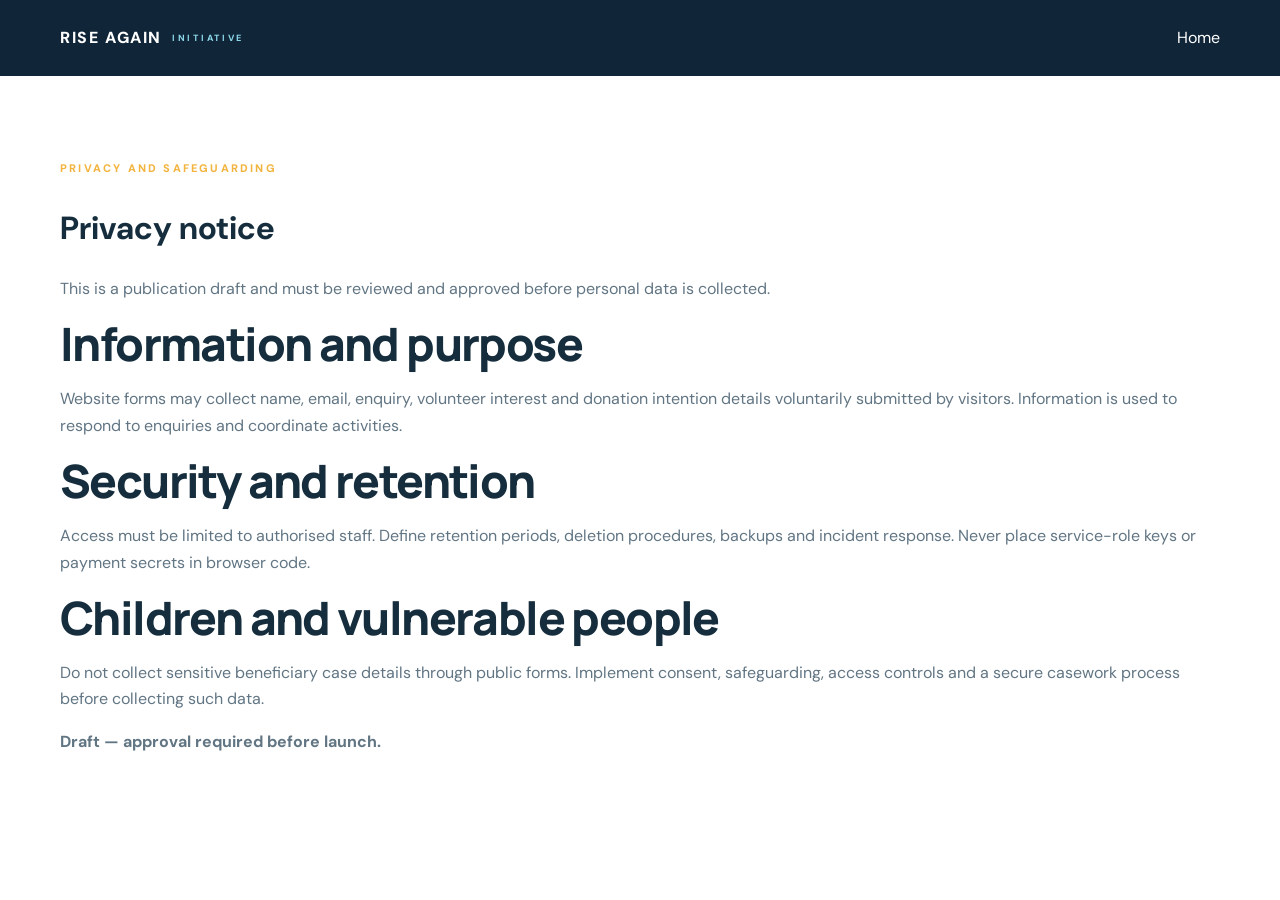
<file: privacy.html>
<!doctype html><html><head><meta charset="utf-8"><meta name="viewport" content="width=device-width,initial-scale=1"><title>Privacy Notice | Rise Again</title><link rel="stylesheet" href="styles.css"></head><body><header><a class="brand" href="index.html">RISE AGAIN <small>INITIATIVE</small></a><a href="index.html">Home</a></header><main class="wrap section"><span class="eyebrow">Privacy and safeguarding</span><h1>Privacy notice</h1><p>This is a publication draft and must be reviewed and approved before personal data is collected.</p><h2>Information and purpose</h2><p>Website forms may collect name, email, enquiry, volunteer interest and donation intention details voluntarily submitted by visitors. Information is used to respond to enquiries and coordinate activities.</p><h2>Security and retention</h2><p>Access must be limited to authorised staff. Define retention periods, deletion procedures, backups and incident response. Never place service-role keys or payment secrets in browser code.</p><h2>Children and vulnerable people</h2><p>Do not collect sensitive beneficiary case details through public forms. Implement consent, safeguarding, access controls and a secure casework process before collecting such data.</p><p><b>Draft — approval required before launch.</b></p></main></body></html>
</file>
<file: styles.css>
@import url('https://fonts.googleapis.com/css2?family=DM+Sans:wght@400;500;700;800&family=Manrope:wght@500;700;800&display=swap');:root{--n:#071d30;--b:#27a7ce;--g:#f2b43f;--ink:#152d3c;--muted:#617583;--paper:#f3f6f8;--line:#dce5ea}*{box-sizing:border-box}html{scroll-behavior:smooth;scroll-padding-top:90px}body{margin:0;font-family:'DM Sans',sans-serif;color:var(--ink);line-height:1.65}a{color:inherit;text-decoration:none}.wrap{width:min(1160px,calc(100% - 36px));margin:auto}.top{background:#031522;color:#c7d7e1;padding:8px max(18px,calc((100% - 1160px)/2));font-size:12px}.top a{float:right;color:var(--g)}header{height:76px;background:#071d30f5;color:white;position:sticky;top:0;z-index:20;display:flex;align-items:center;justify-content:space-between;padding:0 max(18px,calc((100% - 1160px)/2))}nav{display:flex;gap:16px;font-size:12px;font-weight:700}nav a:hover{color:var(--g)}.brand{display:flex;align-items:center;gap:10px;font-weight:800;letter-spacing:.1em}.brand img{width:48px;height:48px}.brand small{display:block;color:#8bd8e9;font-size:9px;letter-spacing:.3em}#menu{display:none}.hero{min-height:620px;background:linear-gradient(110deg,#041827 0%,#082d48 72%,#0a3b54);color:white;display:flex;align-items:center;position:relative;overflow:hidden}.hero .wrap{padding:90px 0;position:relative;z-index:2}.hero h1{font:800 clamp(44px,6vw,76px)/1.04 Manrope;margin:20px 0}.hero h1 em{color:var(--g);font-style:normal}.hero p{max-width:620px;color:#d2e0e8;font-size:17px}.phoenix{position:absolute;width:min(42vw,490px);right:6%;top:15%;opacity:.22;filter:drop-shadow(0 0 45px #27a7ce)}.eyebrow{font-size:11px;letter-spacing:.2em;color:var(--g);font-weight:800;text-transform:uppercase}.btn{display:inline-block;border:0;border-radius:30px;padding:12px 20px;font-size:13px;font-weight:800;cursor:pointer;margin:6px 5px 0 0}.gold{background:var(--g);color:var(--n)}.blue{background:var(--b);color:white}.outline{border:1px solid #ffffff88;color:white}.motto{font-size:11px;letter-spacing:.2em;margin-top:30px}.ribbon{background:var(--g);text-align:center;padding:14px;font-size:11px;font-weight:900;letter-spacing:.1em}.section{padding:78px 0}.section h2{font:800 clamp(30px,4vw,46px)/1.13 Manrope;letter-spacing:-.035em;margin:14px 0}.section p{color:var(--muted)}.dark{background:var(--n);color:white}.dark p{color:#c3d4df}.pale{background:var(--paper)}.split{display:grid;grid-template-columns:1fr 1fr;gap:45px;align-items:center}.visual{background:radial-gradient(circle,#0b5273,#071d30 70%);border-radius:24px;min-height:350px;display:grid;place-items:center;position:relative}.visual img{width:65%;filter:drop-shadow(0 15px 30px #0008)}.visual b{position:absolute;bottom:18px;background:var(--g);padding:12px 18px;border-radius:12px}.grid{display:grid;gap:17px;margin-top:28px}.three{grid-template-columns:repeat(3,1fr)}.four{grid-template-columns:repeat(4,1fr)}article,.formbox,aside,.partners article{border:1px solid var(--line);border-radius:17px;padding:23px;background:white}article h3{margin:8px 0}article p{font-size:13px}article i{font-style:normal;font-size:26px;color:var(--b)}.dark article{background:#0c2b42;border-color:#ffffff20}.dark article p{color:#c3d4df}.center{text-align:center;max-width:760px;margin:0 auto 30px}.center p{margin-left:auto;margin-right:auto}.metrics article{font-weight:700}.metrics b{display:block;color:#d18c16;font-size:30px}.formbox{max-width:880px;margin:25px auto;box-shadow:0 15px 45px #061c2d12}.formbox.compact{margin:0}.formbox label{display:block;font-size:12px;font-weight:800;margin:12px 0}input:not([type=checkbox]),select,textarea{display:block;width:100%;padding:11px;border:1px solid #d6e0e6;border-radius:9px;margin-top:5px;font:inherit}input[type=checkbox]{margin-right:8px}.amounts{display:flex;gap:8px;flex-wrap:wrap}.amounts button{border:1px solid var(--line);border-radius:20px;background:white;padding:8px 13px;cursor:pointer}.amounts .selected{background:var(--n);color:white}.status{font-size:12px;min-height:20px}.formbox aside{background:var(--paper)}.partners article{text-align:center;font-size:12px;font-weight:800;border-style:dashed}.urgent{background:#fff1d5;border-left:4px solid var(--g);padding:18px;margin-top:24px;border-radius:10px}.faq details{border-bottom:1px solid var(--line);padding:17px}.faq summary{font-weight:800;cursor:pointer}.faq p{font-size:13px}blockquote{background:#fff1d5;padding:35px;border-radius:20px;font:800 24px Manrope}.foot{display:grid;grid-template-columns:1.5fr 1fr 1fr 1fr;gap:25px;padding:45px 0}.foot img{width:60px}.foot a{display:block;color:#bdccd5;font-size:12px;margin:8px 0}.foot b{color:var(--g)}footer{background:#041522;color:white}.copyright{border-top:1px solid #ffffff20;padding:18px;text-align:center;color:#9eb1bd;font-size:11px}.partners{grid-template-columns:repeat(4,1fr)}.reveal{opacity:0;transform:translateY(18px);transition:.65s}.reveal.visible{opacity:1;transform:none}@media(max-width:900px){#menu{display:block;background:none;color:white;border:1px solid #ffffff55;padding:8px 12px;border-radius:9px}nav{display:none;position:absolute;top:76px;left:0;right:0;background:var(--n);padding:20px;flex-direction:column}nav.open{display:flex}.phoenix{width:65vw;right:-10%;opacity:.12}.three{grid-template-columns:repeat(2,1fr)}.four,.partners{grid-template-columns:repeat(2,1fr)}}@media(max-width:620px){.split{grid-template-columns:1fr}.three,.four,.partners{grid-template-columns:1fr}.section{padding:60px 0}.hero{min-height:570px}.hero p{font-size:15px}.foot{grid-template-columns:1fr 1fr}.top a{float:none;display:block}}@media(prefers-reduced-motion:reduce){*{scroll-behavior:auto!important;transition:none!important}}
</file>
